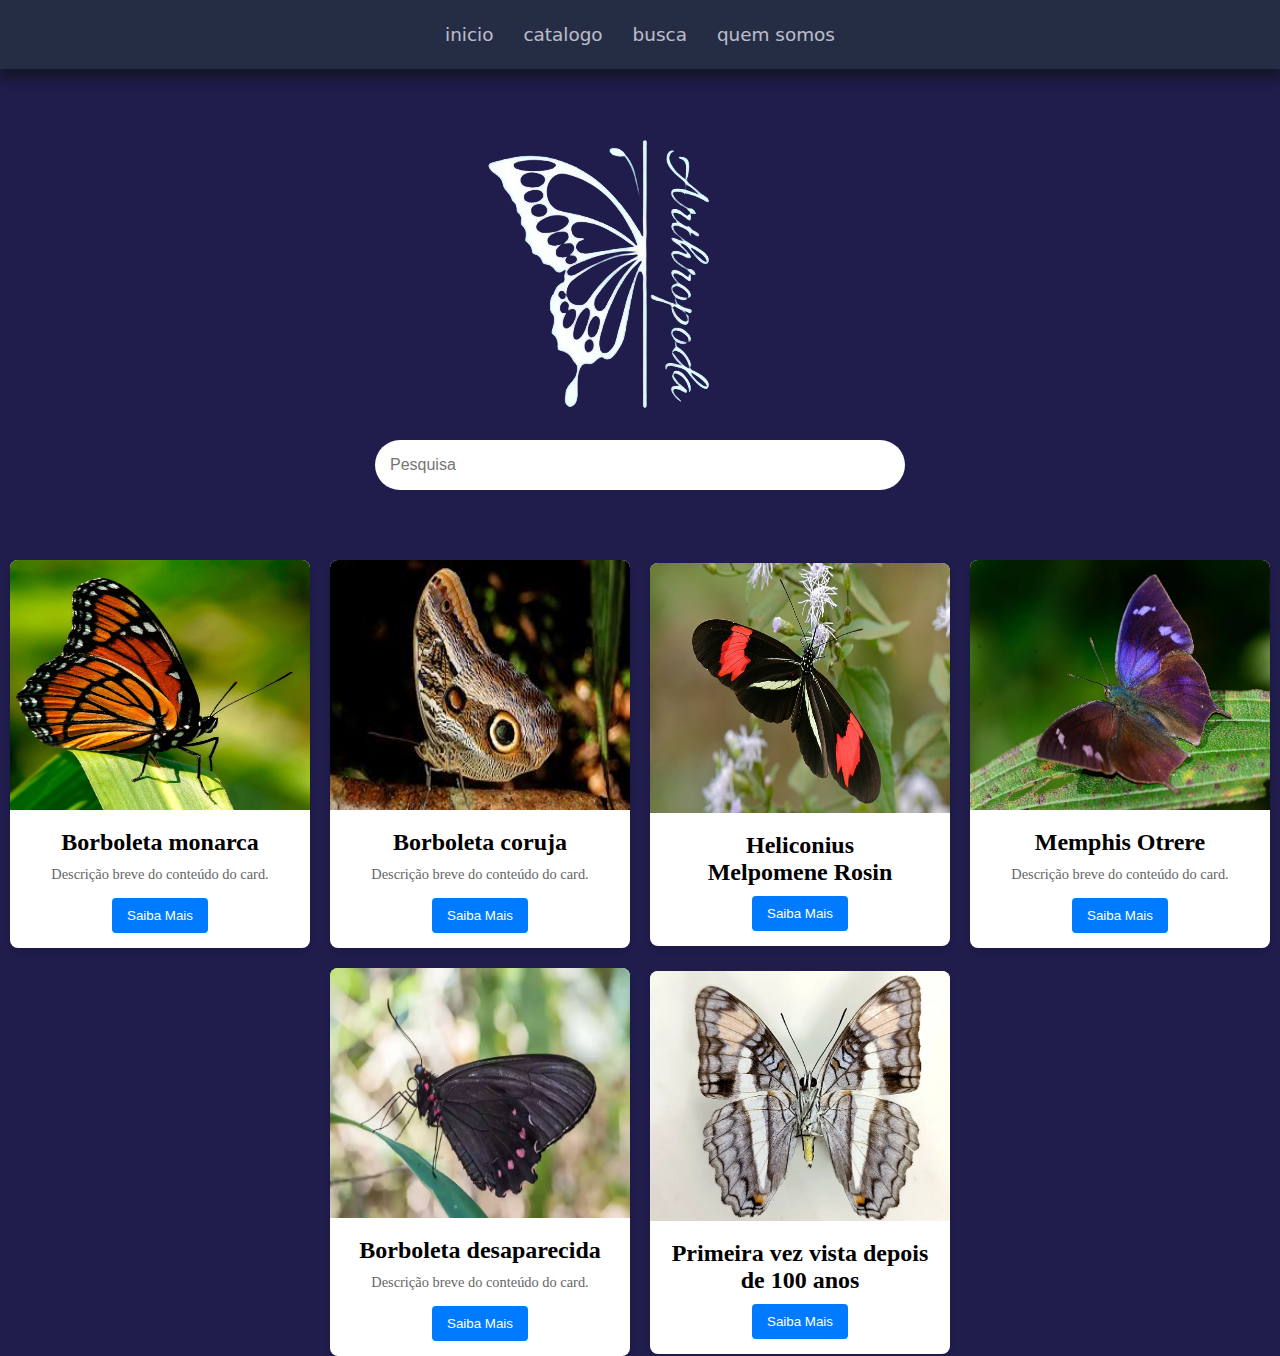
<file: index.html>
<!DOCTYPE html>
<html lang="pt-br">
<head>
    <meta charset="UTF-8">
    <title>Home</title>
    <link rel="stylesheet" href="style.css">
    <link rel="shortcut icon" type="imagex/png" href="img/logo.png">
</head>
<body>
    <header>
<nav class="nav-bar">
    <div class="nav-list">
        <ul>
            <li class="nav-item"><a href="index.html" target="fds" class="nav-link">inicio</a></li>
            <li class="nav-item"><a href="catalogo.html" target="fds"class="nav-link">catalogo</a></li>
            <li class="nav-item"><a href="busca.html" target="fds"class="nav-link">busca</a></li>
            <li class="nav-item"><a href="quem.html" target="fds"class="nav-link">quem somos</a></li>
        </ul>
    </div>
</nav>
    </header>
<!--Aqui eu c
oloquei a logo e o input de pesquisa coloquei numa classe container mas mantive só 
essas duas coisas pq trabalhar com uma div pai é chata e complicada e principalmente inutil ja q da a mesma coisa -->
<div class="container">
     <div class="content">
       
        <img src="img/logo.png">
        
        <input type="text" placeholder="Pesquisa"> 
        
    </div>
</div>

<!--Aqui começa os cards-->
    <div class="card-container">
        <div class="card">
          <img src="img/borboleta-monarca-foto-macro.webp" alt="Borboleta monarca" class="card-image">
          <div class="card-content">
            <h3 class="card-title">Borboleta monarca</h3>
            <p class="card-text">Descrição breve do conteúdo do card.</p>
            <button class="card-button">Saiba Mais</button>
          </div>
        </div>

        <div class="card">
            <img src="img/coruja.jpg" alt="Borboleta coruja" class="card-image">
            <div class="card-content">
              <h3 class="card-title">Borboleta coruja</h3>
              <p class="card-text">Descrição breve do conteúdo do card.</p>
              <button class="card-button">Saiba Mais</button>
            </div>
          </div>

          <div class="card">
            <img src="img/preta.jpg" alt="Heliconius Melpomene Rosin" class="card-image">
            <div class="card-content">
              <h3 class="card-title">Heliconius <br>Melpomene Rosin</h3>
              <button class="card-button">Saiba Mais</button>
            </div>
          </div>

          <div class="card">
            <img src="img/memphis-otrere.webp" alt="Memphis Otrere" class="card-image">
            <div class="card-content">
              <h3 class="card-title">Memphis Otrere</h3>
              <p class="card-text">Descrição breve do conteúdo do card.</p>
              <button class="card-button">Saiba Mais</button>
            </div>
          </div>

          <div class="card">
            <img src="img/desaparecida a 10 anos.webp" alt="Desaparecida" class="card-image">
            <div class="card-content">
              <h3 class="card-title">Borboleta desaparecida</h3>
              <p class="card-text">Descrição breve do conteúdo do card.</p>
              <a href="https://www.google.com/url?sa=i&url=https%3A%2F%2Fwww.em.com.br%2Fapp%2Fnoticia%2Fgerais%2F2022%2F03%2F30%2Finterna_gerais%2C1356589%2Fdesaparecida-ha-10-anos-borboleta-ameacada-e-vista-em-brumadinho.shtml&psig=AOvVaw0ERZVCdMcZEHvk_5I7e5bD&ust=1734056536512000&source=images&cd=vfe&opi=89978449&ved=0CBcQjhxqFwoTCMjrp56VoYoDFQAAAAAdAAAAABAE">

              <button class="card-button">Saiba Mais</button></a>
            </div>
          </div>

          <div class="card">
            <img src="img/100 anos.webp" alt="100 anos" class="card-image">
            <div class="card-content">
              <h3 class="card-title">Primeira vez vista depois <br>de 100 anos</h3>
            <a href="https://www.google.com/url?sa=i&url=https%3A%2F%2Fg1.globo.com%2Fsp%2Fcampinas-regiao%2Fterra-da-gente%2Fnoticia%2F2023%2F06%2F05%2Fborboleta-rara-e-vista-pela-1a-vez-apos-mais-de-100-anos.ghtml&psig=AOvVaw0ERZVCdMcZEHvk_5I7e5bD&ust=1734056536512000&source=images&cd=vfe&opi
            =89978449&ved=0CBcQjhxqFwoTCMjrp56VoYoDFQAAAAAdAAAAABAJ">  <button class="card-button">Saiba Mais</button></a>
            </div>
          </div>

</div>

    <footer>
    </footer>
</body>
</html>
</file>
<file: style.css>
@import url('https://fonts.googleapis.com/css2?family=Roboto&display=swap');

* {
    padding: 0;
    margin: 0;
  }
body{
    background-color: #201c4c;
    
}
header{
  
    margin-bottom: 0;
    background-color: #283543; opacity: 0.7;
    box-shadow: 0px 10px 10px #11151b;
}
.nav-bar{
  
    font-family: system-ui, -apple-system, BlinkMacSystemFont, 'Segoe UI', Roboto, Oxygen, Ubuntu, Cantarell, 'Open Sans', 'Helvetica Neue', sans-serif;
    margin-bottom: 0;
    display: flex;
    justify-content: center; /*Centraliza na horizontal*/
    align-items: center;/*Centraliza na vertical*/
    padding: 1.5rem 6rem;
}
.nav-list{
    display: flex;

}
.nav-list ul{
    display: flex;
    list-style: none;

}
.nav-item{
margin: 0 15px;
}
.nav-link{
    color: #fff; opacity: 2;
    text-decoration: none;
    font-size: 1.15rem;
    justify-content: center;
}
    .nav-item :hover{
        color: #f02525; opacity: 2;
        text-decoration: none;
        font-size: 1.15rem;
        justify-content: center;
}
body {
    position: relative; /* Necessário para que o position:absolute funcione */
    height: 100vh; /* Para ocupar toda a altura da janela */
    margin: 0; /* Remove margens padrão */
}

.container{
     display: flex; /* Ativa o Flexbox */
    justify-content: center; /* Centraliza horizontalmente */
    align-items: center; /* Centraliza verticalmente */
    height: 100vh - 80px; /* Faz o contêiner ocupar toda a altura da janela */
}

.container input{
    border: none;
    border-radius: 300px;
    color: black;
    height: 50px; /* Altura do campo */
    width: 500px; /* Largura do campo */
    font-size: 1rem; /* Ajusta o tamanho do texto */
    padding: 0 15px; /* Espaçamento interno para o texto */
}
.content {
    display: flex;
    flex-direction: column; /* Alinha elementos em coluna */
    align-items: center; /* Centraliza os itens horizontalmente */
    gap: 15px; /* Espaçamento entre os elementos */
    margin-top: 50px;
}

.card-container {
    display: flex;
    gap: 20px;
    flex-wrap: wrap;
    justify-content: center;
    flex-direction: row; /* Alinha elementos em coluna */
    align-items: center; /* Centraliza os itens horizontalmente */
      margin-top: 70px;
}
  
  .card {
    background: #fff;
    border-radius: 8px;
    box-shadow: 0 4px 6px rgba(0, 0, 0, 0.1);
    overflow: hidden;
    max-width: 300px;
    text-align: center;
    transition: transform 0.3s ease, box-shadow 0.3s ease;
  }
  
  .card:hover {
    transform: translateY(-5px);
    box-shadow: 0 8px 15px rgba(0, 0, 0, 0.2);
  }
  
  .card-image {
    width: 100%;
    height: auto;
  }
  
  .card-content {
    padding: 15px;
  }
  
  .card-title {
    font-size: 1.5em;
    margin: 0 0 10px;
  }
  
  .card-text {
    color: #666;
    font-size: 0.9em;
    margin-bottom: 15px;
  }
  
  .card-button {
    background: #007bff;
    color: white;
    border: none;
    padding: 10px 15px;
    border-radius: 4px;
    cursor: pointer;
    transition: background 0.3s ease;
    
  }
  
  .card-button:hover {
    background: #0056b3;
  }
  .card img{
    width: 300px;
    height: 250px;
  }
</file>
